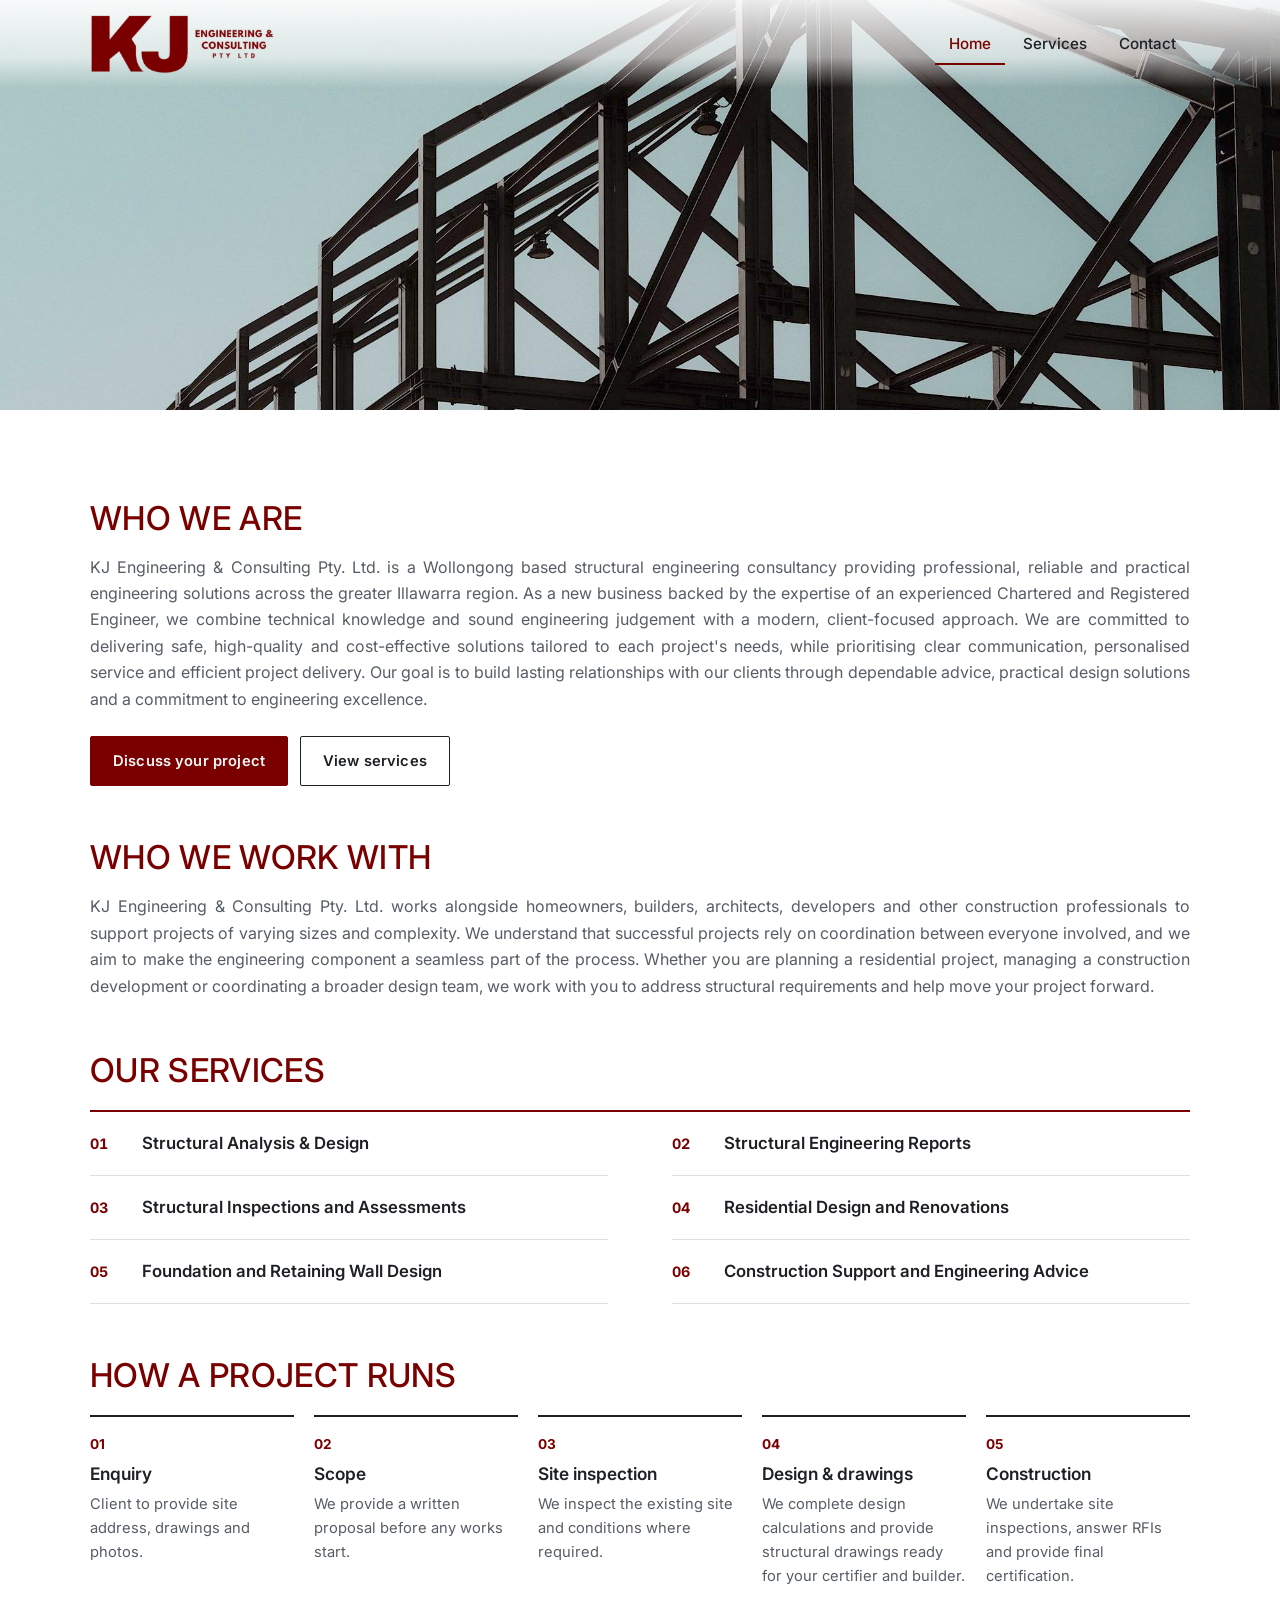
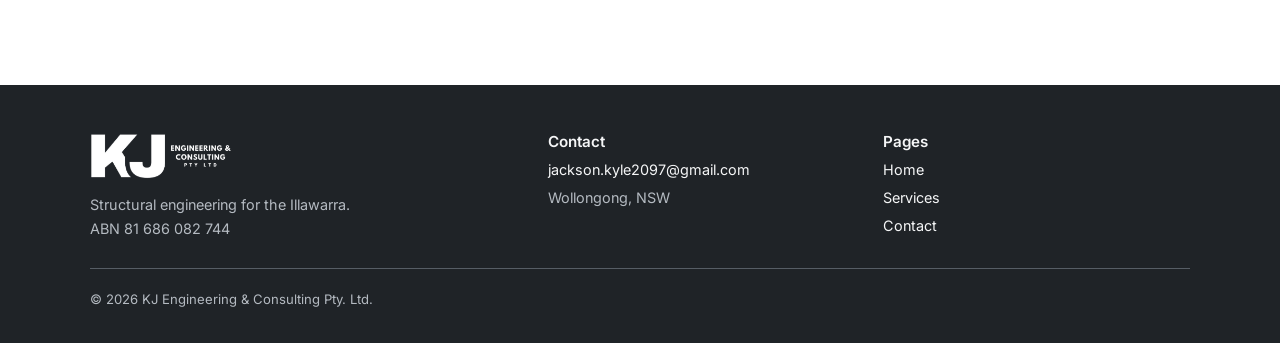
<file: index.html>
<!doctype html>
<html lang="en-AU">
<head>
<meta charset="utf-8">
<meta name="viewport" content="width=device-width, initial-scale=1, viewport-fit=cover">
<title>KJ Engineering &amp; Consulting | Structural Engineer Wollongong &amp; Illawarra</title>
<meta name="description" content="Kyle Jackson CPEng, chartered structural engineer in the Illawarra. Structural design, inspections and certification for builders, architects and homeowners across Wollongong, Shellharbour and Kiama.">
<meta property="og:title" content="KJ Engineering & Consulting | Structural Engineer, Illawarra">
<meta property="og:description" content="Chartered structural engineer working with builders, architects and homeowners across Wollongong and the Illawarra.">
<meta property="og:type" content="website">
<meta property="og:image" content="images/steel-frame-1100.jpg">
<meta name="theme-color" content="#7a0000">
<link rel="preload" as="image" href="images/steel-frame-2000.jpg" imagesrcset="images/steel-frame-1100.jpg 1100w, images/steel-frame-2000.jpg 2000w" imagesizes="100vw">
<link rel="preconnect" href="https://fonts.googleapis.com">
<link rel="preconnect" href="https://fonts.gstatic.com" crossorigin>
<link rel="stylesheet" href="https://fonts.googleapis.com/css2?family=Inter:wght@400;500;600;700&display=swap">
<link rel="stylesheet" href="styles.css">
<script type="application/ld+json">
{
  "@context": "https://schema.org",
  "@type": "ProfessionalService",
  "name": "KJ Engineering & Consulting Pty. Ltd.",
  "description": "Structural engineering design, inspections and certification for builders, architects and homeowners.",
  "logo": "images/kj-logo.png",
  "image": "images/steel-frame-1100.jpg",
  "founder": { "@type": "Person", "name": "Kyle Jackson", "jobTitle": "Chartered Professional Engineer (Structural)" },
  "email": "jackson.kyle2097@gmail.com",
  "taxID": "81 686 082 744",
  "address": { "@type": "PostalAddress", "addressRegion": "NSW", "postalCode": "2530", "addressCountry": "AU" },
  "areaServed": ["Wollongong", "Dapto", "Shellharbour", "Albion Park", "Kiama", "Northern Illawarra"]
}
</script>
</head>
<body>

<header class="site-header over-hero">
  <div class="wrap">
    <a class="brand" href="index.html">
      <img src="images/kj-logo.png" width="539" height="175" alt="KJ Engineering &amp; Consulting Pty. Ltd.">
    </a>
    <nav class="site-nav" aria-label="Main">
      <a class="link" href="index.html" aria-current="page">Home</a>
      <a class="link" href="#services">Services</a>
      <a class="link" href="contact.html">Contact</a>
    </nav>
  </div>
</header>

<main>
  <div class="hero">
    <img src="images/steel-frame-2000.jpg"
         srcset="images/steel-frame-1100.jpg 1100w, images/steel-frame-2000.jpg 2000w"
         sizes="100vw" width="2000" height="1333"
         alt="Structural steel frame of a building under construction against a clear sky">
  </div>

  <section class="intro" aria-labelledby="intro-title">
    <div class="wrap">
      <div class="intro-body">
        <h1 id="intro-title">Who we are</h1>
        <p>KJ Engineering &amp; Consulting Pty. Ltd. is a Wollongong based structural engineering consultancy providing professional, reliable and practical engineering solutions across the greater Illawarra region. As a new business backed by the expertise of an experienced Chartered and Registered Engineer, we combine technical knowledge and sound engineering judgement with a modern, client-focused approach. We are committed to delivering safe, high-quality and cost-effective solutions tailored to each project's needs, while prioritising clear communication, personalised service and efficient project delivery. Our goal is to build lasting relationships with our clients through dependable advice, practical design solutions and a commitment to engineering excellence.</p>
        <div class="intro-actions">
          <a class="btn" href="contact.html">Discuss your project</a>
          <a class="btn secondary" href="#services">View services</a>
        </div>
      </div>
    </div>
  </section>

  <section class="section" aria-labelledby="who-title">
    <div class="wrap">
      <h2 class="section-title" id="who-title">Who we work with</h2>
      <p class="section-text">KJ Engineering &amp; Consulting Pty. Ltd. works alongside homeowners, builders, architects, developers and other construction professionals to support projects of varying sizes and complexity. We understand that successful projects rely on coordination between everyone involved, and we aim to make the engineering component a seamless part of the process. Whether you are planning a residential project, managing a construction development or coordinating a broader design team, we work with you to address structural requirements and help move your project forward.</p>
    </div>
  </section>

  <section class="section" id="services" aria-labelledby="services-title">
    <div class="wrap">
      <h2 class="section-title" id="services-title">Our Services</h2>
      <ul class="services">
        <li>Structural Analysis &amp; Design</li>
        <li>Structural Engineering Reports</li>
        <li>Structural Inspections and Assessments</li>
        <li>Residential Design and Renovations</li>
        <li>Foundation and Retaining Wall Design</li>
        <li>Construction Support and Engineering Advice</li>
      </ul>
    </div>
  </section>

  <section class="section" id="process" aria-labelledby="process-title">
    <div class="wrap">
      <h2 class="section-title" id="process-title">How a project runs</h2>
      <ol class="process">
        <li><h3>Enquiry</h3><p>Client to provide site address, drawings and photos.</p></li>
        <li><h3>Scope</h3><p>We provide a written proposal before any works start.</p></li>
        <li><h3>Site inspection</h3><p>We inspect the existing site and conditions where required.</p></li>
        <li><h3>Design &amp; drawings</h3><p>We complete design calculations and provide structural drawings ready for your certifier and builder.</p></li>
        <li><h3>Construction</h3><p>We undertake site inspections, answer RFIs and provide final certification.</p></li>
      </ol>
    </div>
  </section>
</main>

<footer class="site-footer">
  <div class="wrap">
    <div class="foot-cols">
      <div>
        <img class="foot-logo" src="images/kj-logo-white.png" width="539" height="175" alt="KJ Engineering &amp; Consulting Pty. Ltd.">
        <p>Structural engineering for the Illawarra.<br>ABN 81 686 082 744</p>
      </div>
      <div>
        <h3>Contact</h3>
        <ul>
          <li><a href="mailto:jackson.kyle2097@gmail.com">jackson.kyle2097@gmail.com</a></li>
          <li>Wollongong, NSW</li>
        </ul>
      </div>
      <div>
        <h3>Pages</h3>
        <ul>
          <li><a href="index.html">Home</a></li>
          <li><a href="index.html#services">Services</a></li>
          <li><a href="contact.html">Contact</a></li>
        </ul>
      </div>
    </div>
    <div class="copyright">
      <p>© 2026 KJ Engineering &amp; Consulting Pty. Ltd.</p>
    </div>
  </div>
</footer>
</body>
</html>
</file>
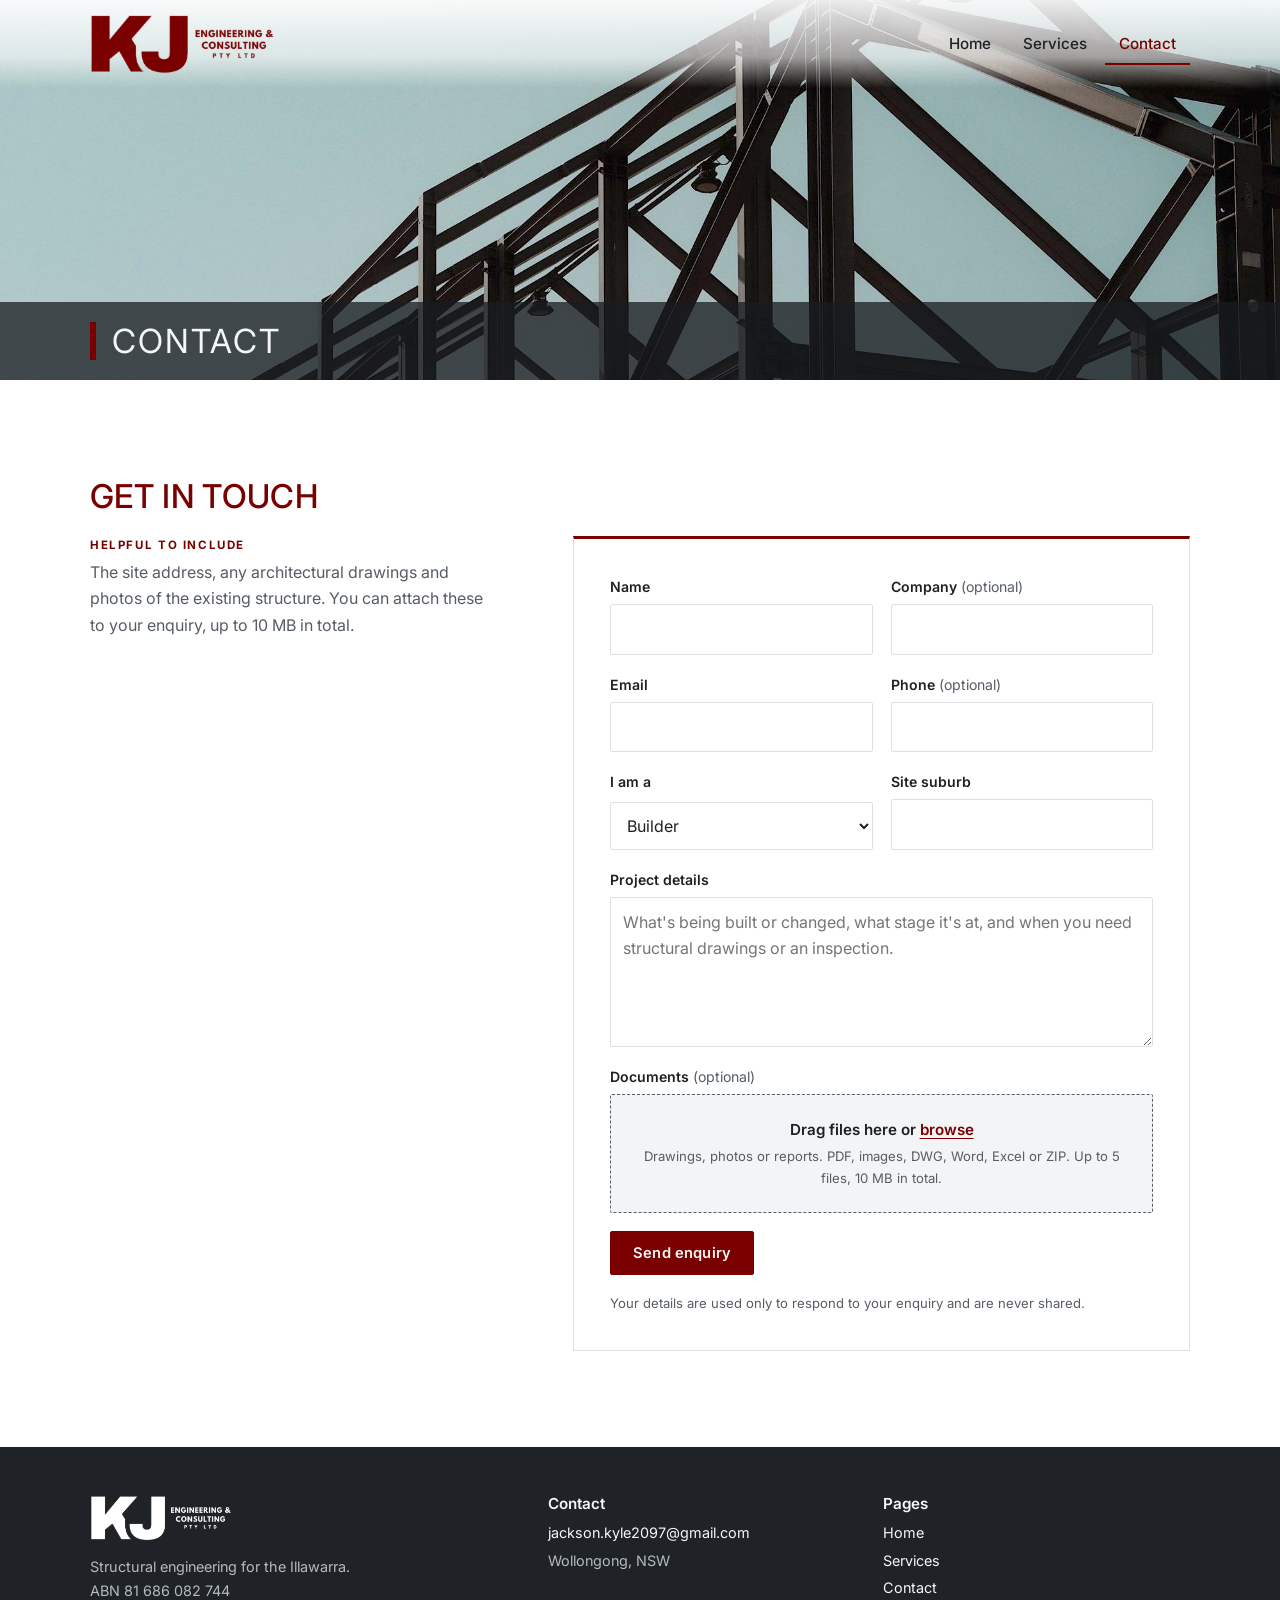
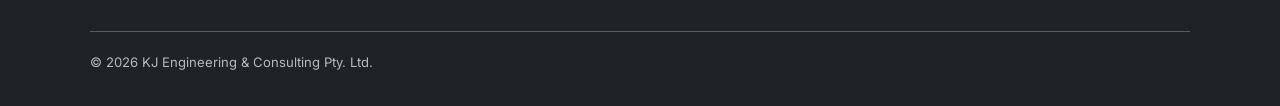
<file: contact.html>
<!doctype html>
<html lang="en-AU">
<head>
<meta charset="utf-8">
<meta name="viewport" content="width=device-width, initial-scale=1, viewport-fit=cover">
<title>Contact | KJ Engineering &amp; Consulting, Structural Engineer Illawarra</title>
<meta name="description" content="Contact Kyle Jackson CPEng, chartered structural engineer in the Illawarra. Send your project details for structural design, inspections or certification.">
<meta name="theme-color" content="#7a0000">
<link rel="preconnect" href="https://fonts.googleapis.com">
<link rel="preconnect" href="https://fonts.gstatic.com" crossorigin>
<link rel="stylesheet" href="https://fonts.googleapis.com/css2?family=Inter:wght@400;500;600;700&display=swap">
<link rel="stylesheet" href="styles.css">
</head>
<body>

<header class="site-header over-hero">
  <div class="wrap">
    <a class="brand" href="index.html">
      <img src="images/kj-logo.png" width="539" height="175" alt="KJ Engineering &amp; Consulting Pty. Ltd.">
    </a>
    <nav class="site-nav" aria-label="Main">
      <a class="link" href="index.html">Home</a>
      <a class="link" href="index.html#services">Services</a>
      <a class="link" href="contact.html" aria-current="page">Contact</a>
    </nav>
  </div>
</header>

<main>
  <section class="hero short" aria-labelledby="contact-title">
    <img src="images/steel-frame-2000.jpg"
         srcset="images/steel-frame-1100.jpg 1100w, images/steel-frame-2000.jpg 2000w"
         sizes="100vw" width="2000" height="1333" alt="">
    <div class="hero-band">
      <div class="wrap">
        <h1 id="contact-title">Contact</h1>
      </div>
    </div>
  </section>

  <section class="section" aria-labelledby="touch-title">
    <div class="wrap">
      <div class="contact-intro">
        <h2 class="section-title" id="touch-title">Get in touch</h2>
      </div>
      <div class="contact-grid">
      <div class="details">
        <div class="detail">
          <span class="label">Helpful to include</span>
          <span class="muted">The site address, any architectural drawings and photos of the existing structure. You can attach these to your enquiry, up to 10 MB in total.</span>
        </div>
      </div>

      <div class="form-card">
        <form id="enquiry" action="https://formsubmit.co/jackson.kyle2097@gmail.com" method="POST" enctype="multipart/form-data" novalidate>
          <input type="hidden" name="_subject" id="f-subject">
          <input type="hidden" name="_replyto" id="f-replyto">
          <input type="hidden" name="_next" id="f-next">
          <input type="hidden" name="_template" value="table">
          <input type="hidden" name="_captcha" value="false">
          <div class="pair">
            <div class="field">
              <label for="name">Name</label>
              <input id="name" name="Name" autocomplete="name" required>
            </div>
            <div class="field">
              <label for="company">Company <span class="opt">(optional)</span></label>
              <input id="company" name="Company" autocomplete="organization">
            </div>
          </div>
          <div class="pair">
            <div class="field">
              <label for="email">Email</label>
              <input id="email" name="Email" type="email" autocomplete="email" required>
            </div>
            <div class="field">
              <label for="phone">Phone <span class="opt">(optional)</span></label>
              <input id="phone" name="Phone" type="tel" autocomplete="tel">
            </div>
          </div>
          <div class="pair">
            <div class="field">
              <label for="role">I am a</label>
              <select id="role" name="Role">
                <option>Builder</option>
                <option>Architect or designer</option>
                <option>Homeowner</option>
                <option>Developer</option>
                <option>Other</option>
              </select>
            </div>
            <div class="field">
              <label for="suburb">Site suburb</label>
              <input id="suburb" name="Site suburb" autocomplete="address-level2">
            </div>
          </div>
          <div class="field">
            <label for="message">Project details</label>
            <textarea id="message" name="Details" required placeholder="What's being built or changed, what stage it's at, and when you need structural drawings or an inspection."></textarea>
          </div>
          <div class="field">
            <span class="field-label">Documents <span class="opt">(optional)</span></span>
            <label class="dropzone" id="dropzone" for="files">
              <input class="visually-hidden" id="files" type="file" multiple
                     accept=".pdf,.jpg,.jpeg,.png,.heic,.dwg,.dxf,.doc,.docx,.xls,.xlsx,.zip">
              <span class="dz-title">Drag files here or <u>browse</u></span>
              <span class="dz-hint">Drawings, photos or reports. PDF, images, DWG, Word, Excel or ZIP. Up to 5 files, 10 MB in total.</span>
            </label>
            <ul class="file-list" id="file-list" hidden></ul>
            <div id="attachments" hidden></div>
          </div>
          <div class="honey" aria-hidden="true">
            <label for="website">Leave this empty</label>
            <input id="website" name="_honey" tabindex="-1" autocomplete="off">
          </div>
          <div class="form-foot">
            <button class="btn" type="submit" id="send">Send enquiry</button>
            <span class="form-msg" id="form-msg" role="status"></span>
          </div>
          <p class="privacy">Your details are used only to respond to your enquiry and are never shared.</p>
        </form>
        <p class="status" id="sent" hidden>Thanks, your enquiry has been sent. I'll be in touch soon to talk through your project.</p>
      </div>
      </div>
    </div>
  </section>
</main>

<footer class="site-footer">
  <div class="wrap">
    <div class="foot-cols">
      <div>
        <img class="foot-logo" src="images/kj-logo-white.png" width="539" height="175" alt="KJ Engineering &amp; Consulting Pty. Ltd.">
        <p>Structural engineering for the Illawarra.<br>ABN 81 686 082 744</p>
      </div>
      <div>
        <h3>Contact</h3>
        <ul>
          <li><a href="mailto:jackson.kyle2097@gmail.com">jackson.kyle2097@gmail.com</a></li>
          <li>Wollongong, NSW</li>
        </ul>
      </div>
      <div>
        <h3>Pages</h3>
        <ul>
          <li><a href="index.html">Home</a></li>
          <li><a href="index.html#services">Services</a></li>
          <li><a href="contact.html">Contact</a></li>
        </ul>
      </div>
    </div>
    <div class="copyright">
      <p>© 2026 KJ Engineering &amp; Consulting Pty. Ltd.</p>
    </div>
  </div>
</footer>

<script>
(function () {
  // Enquiries are delivered by FormSubmit (formsubmit.co); see the form's action attribute.
  var FALLBACK = "jackson.kyle2097@gmail.com";

  document.querySelectorAll("[data-copy]").forEach(function (btn) {
    btn.addEventListener("click", function () {
      var el = document.getElementById(btn.dataset.copy);
      var text = el.textContent.trim();
      var original = btn.textContent;
      var range = document.createRange();
      range.selectNodeContents(el);
      var sel = window.getSelection();
      sel.removeAllRanges(); sel.addRange(range);
      Promise.resolve()
        .then(function () { return navigator.clipboard.writeText(text); })
        .then(function () { btn.textContent = "Copied"; })
        .catch(function () { btn.textContent = "Selected"; })
        .finally(function () { setTimeout(function () { btn.textContent = original; }, 1800); });
    });
  });

  var form = document.getElementById("enquiry");
  var msg = document.getElementById("form-msg");
  var sent = document.getElementById("sent");
  var send = document.getElementById("send");
  var val = function (id) { return document.getElementById(id).value.trim(); };

  function fail(text) { msg.textContent = text; msg.className = "form-msg error"; }

  // FormSubmit redirects back here with ?sent=1 once the enquiry is delivered.
  if (/[?&]sent=1\b/.test(location.search)) {
    form.hidden = true;
    sent.hidden = false;
    history.replaceState(null, "", location.pathname);
  }
  // Re-enable the button if the visitor comes back to this page with the browser's Back button.
  window.addEventListener("pageshow", function () { send.disabled = false; msg.textContent = ""; });

  // Attachments: FormSubmit takes up to 10 MB in total, sent as a normal multipart form post.
  var MAX_BYTES = 10 * 1024 * 1024;
  var MAX_FILES = 5;
  var picker = document.getElementById("files");
  var zone = document.getElementById("dropzone");
  var list = document.getElementById("file-list");
  var holder = document.getElementById("attachments");
  var chosen = [];
  var canManage = (function () { try { return !!new DataTransfer().items; } catch (e) { return false; } })();

  function size(n) { return n < 1048576 ? Math.max(1, Math.round(n / 1024)) + " KB" : (n / 1048576).toFixed(1) + " MB"; }
  function total(files) { var t = 0; for (var i = 0; i < files.length; i++) t += files[i].size; return t; }

  function render() {
    list.textContent = "";
    chosen.forEach(function (f, i) {
      var li = document.createElement("li");
      var name = document.createElement("span");
      name.className = "file-name"; name.textContent = f.name; name.title = f.name;
      var sz = document.createElement("span");
      sz.className = "file-size"; sz.textContent = size(f.size);
      var rm = document.createElement("button");
      rm.type = "button"; rm.className = "copy"; rm.textContent = "Remove";
      rm.setAttribute("aria-label", "Remove " + f.name);
      rm.addEventListener("click", function () { chosen.splice(i, 1); render(); });
      li.append(name, sz, rm);
      list.appendChild(li);
    });
    list.hidden = !chosen.length;
  }

  function add(files) {
    msg.textContent = ""; msg.className = "form-msg";
    for (var i = 0; i < files.length; i++) {
      var f = files[i];
      if (chosen.some(function (c) { return c.name === f.name && c.size === f.size; })) continue;
      if (chosen.length >= MAX_FILES) { fail("You can attach up to " + MAX_FILES + " files."); break; }
      if (total(chosen) + f.size > MAX_BYTES) { fail(f.name + " would take attachments over 10 MB. Email larger files to " + FALLBACK + "."); continue; }
      chosen.push(f);
    }
    render();
  }

  if (canManage) {
    picker.addEventListener("change", function () { add(picker.files); picker.value = ""; });
    ["dragenter", "dragover"].forEach(function (t) {
      zone.addEventListener(t, function (e) { e.preventDefault(); zone.classList.add("dragging"); });
    });
    ["dragleave", "drop"].forEach(function (t) {
      zone.addEventListener(t, function () { zone.classList.remove("dragging"); });
    });
    zone.addEventListener("drop", function (e) { e.preventDefault(); add(e.dataTransfer.files); });
  } else {
    // Older browsers: submit the picker's own selection as-is.
    picker.name = "attachment";
  }

  form.addEventListener("submit", function (e) {
    e.preventDefault();
    var name = val("name");
    var email = val("email");
    var details = val("message");
    if (!name || !email || !details) return fail("Add your name, email and a few project details.");
    if (!/^[^\s@]+@[^\s@]+\.[^\s@]+$/.test(email)) return fail("Check the email address. It should look like name@example.com.");
    if (!canManage && total(picker.files) > MAX_BYTES) return fail("Attachments can be up to 10 MB in total. Email larger files to " + FALLBACK + ".");
    if (document.getElementById("website").value) return;

    document.getElementById("f-subject").value = "Website enquiry: " + name + " (" + val("role") + ")";
    document.getElementById("f-replyto").value = email;
    document.getElementById("f-next").value = location.href.split(/[?#]/)[0] + "?sent=1";

    // One file input per attachment so each arrives as its own attachment.
    holder.textContent = "";
    chosen.forEach(function (f, i) {
      var input = document.createElement("input");
      var dt = new DataTransfer();
      dt.items.add(f);
      input.type = "file";
      input.name = "attachment" + (i + 1);
      input.files = dt.files;
      holder.appendChild(input);
    });

    msg.textContent = chosen.length ? "Uploading and sending…" : "Sending…";
    msg.className = "form-msg";
    send.disabled = true;
    HTMLFormElement.prototype.submit.call(form);
  });
})();
</script>
</body>
</html>
</file>
<file: styles.css>
/* KJ Engineering & Consulting
   Brand: logo maroon on white, steel and charcoal neutrals taken from the hero photograph.
   Layout: white logo header, full-bleed photo hero with a dark caption band, then a two-column
   introduction and full-width content bands on a 1180px container.
   The site commits to a single light look so the maroon logo always sits on white. */
:root {
  --bg: #ffffff;
  --band: #f3f4f5;
  --ink: #1d2024;
  --ink-soft: #565d65;
  --rule: #dcdfe3;
  --brand: #7a0000;
  --brand-dark: #5c0000;
  --brand-soft: #f6eaea;
  --charcoal: #1f2327;
  --on-dark: #f5f6f7;
  --on-dark-soft: #b4bac1;
  --overlay: rgba(24, 27, 31, 0.74);
  --error: #b3261e;
  --display: "Inter", "Helvetica Neue", Arial, sans-serif;
  --body: "Inter", "Helvetica Neue", Arial, system-ui, sans-serif;
  --wrap: 1180px;
  --stack: clamp(32px, 4vw, 56px); /* gap between the intro, who-we-work-with and services blocks */
  color-scheme: light;
}

* { box-sizing: border-box; }
html { -webkit-text-size-adjust: 100%; scroll-behavior: smooth; }
@media (prefers-reduced-motion: reduce) { html { scroll-behavior: auto; } }
body {
  margin: 0;
  background: var(--bg);
  color: var(--ink);
  font-family: var(--body);
  font-size: 1rem;
  line-height: 1.65;
}
img { max-width: 100%; height: auto; display: block; }
[hidden] { display: none !important; }
p { margin: 0; }
a { color: var(--brand); text-underline-offset: 3px; }

.wrap {
  max-width: var(--wrap);
  margin-inline: auto;
  padding-inline: clamp(16px, 4vw, 40px);
}
a:focus-visible, button:focus-visible, input:focus-visible, select:focus-visible, textarea:focus-visible {
  outline: 2px solid var(--brand);
  outline-offset: 3px;
}

/* Type */
h1, h2, h3 {
  font-family: var(--display);
  font-weight: 600;
  line-height: 1.15;
  letter-spacing: -0.01em;
  text-wrap: balance;
  margin: 0;
  color: var(--ink);
}
h2 { font-size: clamp(1.55rem, 2.8vw, 2rem); }
h3 { font-size: 1.08rem; letter-spacing: 0; }
.eyebrow {
  font-family: var(--display);
  font-size: 0.74rem;
  font-weight: 700;
  letter-spacing: 0.16em;
  text-transform: uppercase;
  color: var(--brand);
}
.lede { font-size: 1.1rem; color: var(--ink-soft); max-width: 62ch; }
.muted { color: var(--ink-soft); }

/* Header */
.site-header {
  position: sticky;
  top: env(safe-area-inset-top, 0px);
  z-index: 10;
  background: var(--bg);
  border-bottom: 1px solid var(--rule);
}
.site-header .wrap {
  display: flex;
  flex-wrap: wrap;
  align-items: center;
  justify-content: space-between;
  gap: 12px 28px;
  padding-block: 14px;
}
.brand { display: block; flex: none; }
.brand img { height: 60px; width: auto; }
.site-nav { display: flex; align-items: center; gap: 4px; flex-wrap: wrap; }
.site-nav a.link {
  font-family: var(--display);
  font-weight: 500;
  font-size: 0.95rem;
  color: var(--ink);
  text-decoration: none;
  padding: 8px 14px;
}
.site-nav a.link:hover { color: var(--brand); }
.site-nav a.link[aria-current="page"] { color: var(--brand); box-shadow: inset 0 -2px 0 var(--brand); }

/* Header laid over the hero photo; scrolls away with it */
.site-header.over-hero {
  position: absolute;
  top: 0;
  left: 0;
  right: 0;
  padding-top: env(safe-area-inset-top, 0px);
  background: linear-gradient(rgba(255, 255, 255, 0.92), rgba(255, 255, 255, 0.6) 65%, rgba(255, 255, 255, 0)) no-repeat;
  border-bottom-color: transparent;
}
.site-header.over-hero ~ main .hero.short img { height: clamp(280px, 30vw, 380px); }

/* Buttons */
.btn {
  display: inline-flex;
  align-items: center;
  font-family: var(--display);
  font-weight: 600;
  font-size: 0.92rem;
  letter-spacing: 0.01em;
  background: var(--brand);
  color: var(--on-dark);
  border: 1px solid var(--brand);
  padding: 12px 22px;
  text-decoration: none;
  cursor: pointer;
  border-radius: 2px;
}
.btn:hover { background: var(--brand-dark); border-color: var(--brand-dark); }
.btn.secondary { background: transparent; color: var(--ink); border-color: var(--ink); }
.btn.secondary:hover { background: var(--ink); color: var(--on-dark); }
.btn.light { background: var(--on-dark); color: var(--brand); border-color: var(--on-dark); }
.btn.light:hover { background: var(--bg); }
.btn[disabled] { opacity: 0.6; cursor: progress; }

/* Photo hero with caption band */
.hero {
  position: relative;
  background: var(--charcoal);
  overflow: hidden;
}
.hero img {
  width: 100%;
  height: clamp(260px, 32vw, 440px);
  object-fit: cover;
  object-position: 60% 45%;
}
.hero.short img { height: clamp(200px, 22vw, 280px); object-position: 60% 30%; }
.hero-band {
  position: absolute;
  inset: auto 0 0 0;
  background: var(--overlay);
}
.hero-band .wrap {
  display: flex;
  align-items: center;
  gap: 16px;
  padding-block: clamp(12px, 1.8vw, 20px);
}
.hero-band .wrap::before {
  content: "";
  width: 6px;
  align-self: stretch;
  background: var(--brand);
  flex: none;
}
.hero h1 {
  color: var(--on-dark);
  font-weight: 400;
  font-size: clamp(1.6rem, 2.6vw, 2.1rem);
  letter-spacing: 0.06em;
  text-transform: uppercase;
}

/* Introduction */
.intro .wrap { padding-block: clamp(48px, 7vw, 88px) var(--stack); }
.intro + .section { padding-block: 0 var(--stack); }
.intro h1, .section-title {
  color: var(--brand);
  font-weight: 500;
  font-size: clamp(1.5rem, 2.8vw, 2.05rem);
  text-transform: uppercase;
  letter-spacing: 0.01em;
  line-height: 1.22;
}
.intro-body { display: grid; gap: 16px; min-width: 0; }
.intro-body p { color: var(--ink-soft); text-align: justify; }
.intro-actions { display: flex; flex-wrap: wrap; gap: 12px; margin-top: 8px; }

/* Sections */
.section { padding-block: clamp(56px, 8vw, 96px); }
.section.band { background: var(--band); }
.section-head { display: grid; gap: 10px; margin-bottom: 36px; max-width: 66ch; }

.section-title { margin-bottom: 16px; }
.section-text { color: var(--ink-soft); text-align: justify; }

/* Numbered two-column services list */
#services { padding-block: 0 var(--stack); scroll-margin-top: 28px; }
#process { padding-top: 0; }
#process .process { margin-top: 20px; }
.services {
  list-style: none;
  margin: 20px 0 0;
  padding: 0;
  display: grid;
  grid-template-columns: repeat(2, minmax(0, 1fr));
  column-gap: clamp(32px, 5vw, 64px);
  border-top: 2px solid var(--brand);
  counter-reset: service;
}
.services li {
  counter-increment: service;
  display: flex;
  align-items: center;
  gap: 20px;
  min-height: 64px;
  padding: 12px 0;
  border-bottom: 1px solid var(--rule);
  min-width: 0;
  font-weight: 600;
  font-size: 1.05rem;
  line-height: 1.35;
  color: var(--ink);
}
.services li::before {
  content: counter(service, decimal-leading-zero);
  flex: none;
  width: 2.2em;
  font-size: 0.9rem;
  font-weight: 700;
  color: var(--brand);
  font-variant-numeric: tabular-nums;
}

.process {
  list-style: none;
  margin: 0;
  padding: 0;
  display: grid;
  grid-template-columns: repeat(5, minmax(0, 1fr));
  gap: 20px;
  counter-reset: step;
}
.process li { display: grid; gap: 8px; align-content: start; min-width: 0; padding-top: 16px; border-top: 2px solid var(--ink); counter-increment: step; }
.process li::before { content: "0" counter(step); font-family: var(--display); font-weight: 700; font-size: 0.85rem; color: var(--brand); }
.process p { font-size: 0.92rem; color: var(--ink-soft); }

.prose { display: grid; gap: 14px; max-width: 62ch; }


/* Contact page */
.contact-intro { margin-bottom: 20px; }
.contact-grid { display: grid; grid-template-columns: minmax(0, 1fr) minmax(0, 1.5fr); gap: clamp(32px, 6vw, 72px); }
.details { display: grid; gap: 22px; align-content: start; }
.detail { display: grid; gap: 4px; padding-bottom: 20px; border-bottom: 1px solid var(--rule); }
.detail:last-child { border-bottom: 0; }
.detail .label { font-family: var(--display); font-size: 0.72rem; font-weight: 700; letter-spacing: 0.14em; text-transform: uppercase; color: var(--brand); }
.detail .value { font-size: 1.05rem; font-weight: 500; color: var(--ink); overflow-wrap: anywhere; }
.row { display: flex; flex-wrap: wrap; gap: 10px; align-items: center; }
.copy {
  font: 500 0.75rem var(--body);
  background: none;
  border: 1px solid var(--rule);
  color: var(--ink-soft);
  padding: 3px 9px;
  cursor: pointer;
  border-radius: 2px;
}
.copy:hover { color: var(--ink); border-color: var(--ink-soft); }

.form-card { border: 1px solid var(--rule); border-top: 3px solid var(--brand); padding: clamp(20px, 4vw, 36px); background: var(--bg); min-width: 0; }
form { display: grid; gap: 18px; }
.field { display: grid; gap: 6px; min-width: 0; }
.pair { display: grid; grid-template-columns: repeat(2, minmax(0, 1fr)); gap: 18px; }
label, .field-label { font-size: 0.88rem; font-weight: 600; color: var(--ink); }
label .opt, .field-label .opt { font-weight: 400; color: var(--ink-soft); }
input, select, textarea {
  font: inherit;
  color: var(--ink);
  background: var(--bg);
  border: 1px solid var(--rule);
  border-radius: 2px;
  padding: 11px 12px;
  width: 100%;
}
input:hover, select:hover, textarea:hover { border-color: var(--ink-soft); }
textarea { min-height: 150px; resize: vertical; }
.visually-hidden { position: absolute; width: 1px; height: 1px; overflow: hidden; clip: rect(0 0 0 0); white-space: nowrap; }
.dropzone {
  position: relative;
  display: grid;
  justify-items: center;
  gap: 4px;
  padding: 22px 16px;
  border: 1px dashed var(--ink-soft);
  border-radius: 2px;
  background: var(--band);
  text-align: center;
  cursor: pointer;
}
.dropzone:hover, .dropzone.dragging { border-color: var(--brand); background: var(--brand-soft); }
.dropzone:focus-within { outline: 2px solid var(--brand); outline-offset: 3px; }
.dz-title { font-size: 0.95rem; font-weight: 600; }
.dz-title u { color: var(--brand); text-underline-offset: 3px; }
.dz-hint { font-size: 0.82rem; font-weight: 400; color: var(--ink-soft); }
.file-list { list-style: none; margin: 4px 0 0; padding: 0; display: grid; gap: 6px; }
.file-list li { display: flex; align-items: center; gap: 12px; padding: 8px 12px; border: 1px solid var(--rule); font-size: 0.9rem; }
.file-name { flex: 1; min-width: 0; overflow: hidden; text-overflow: ellipsis; white-space: nowrap; }
.file-size { flex: none; color: var(--ink-soft); font-variant-numeric: tabular-nums; }
.honey { position: absolute; left: -9999px; width: 1px; height: 1px; overflow: hidden; }
.form-foot { display: flex; flex-wrap: wrap; gap: 14px; align-items: center; }
.form-msg { font-size: 0.95rem; }
.form-msg.error { color: var(--error); }
.privacy { font-size: 0.82rem; color: var(--ink-soft); }
.status { padding: 18px 20px; background: var(--brand-soft); border-left: 3px solid var(--brand); }

/* Footer */
.site-footer { background: var(--charcoal); color: var(--on-dark-soft); font-size: 0.9rem; }
.site-footer .wrap { display: grid; gap: 28px; padding-block: 48px 32px; }
.foot-cols { display: grid; grid-template-columns: 1.4fr 1fr 1fr; gap: 28px; }
.foot-logo { height: 46px; width: auto; margin-bottom: 14px; }
.foot-cols h3 { color: var(--on-dark); font-size: 0.95rem; margin-bottom: 8px; }
.foot-cols a { color: var(--on-dark); text-decoration: none; }
.foot-cols a:hover { text-decoration: underline; }
.foot-cols ul { list-style: none; margin: 0; padding: 0; display: grid; gap: 4px; }

/* Responsive */
@media (max-width: 900px) {
  .contact-grid { grid-template-columns: 1fr; }
  .process { grid-template-columns: repeat(2, minmax(0, 1fr)); row-gap: 28px; }
}
@media (max-width: 640px) {
  .brand img { height: 42px; }
  .site-header .wrap { justify-content: center; }
  .services, .process, .pair { grid-template-columns: 1fr; }
  .foot-cols { grid-template-columns: 1fr; }
}
.copyright { border-top: 1px solid var(--ink-soft); padding-top: 20px; font-size: 0.82rem; }
</file>
